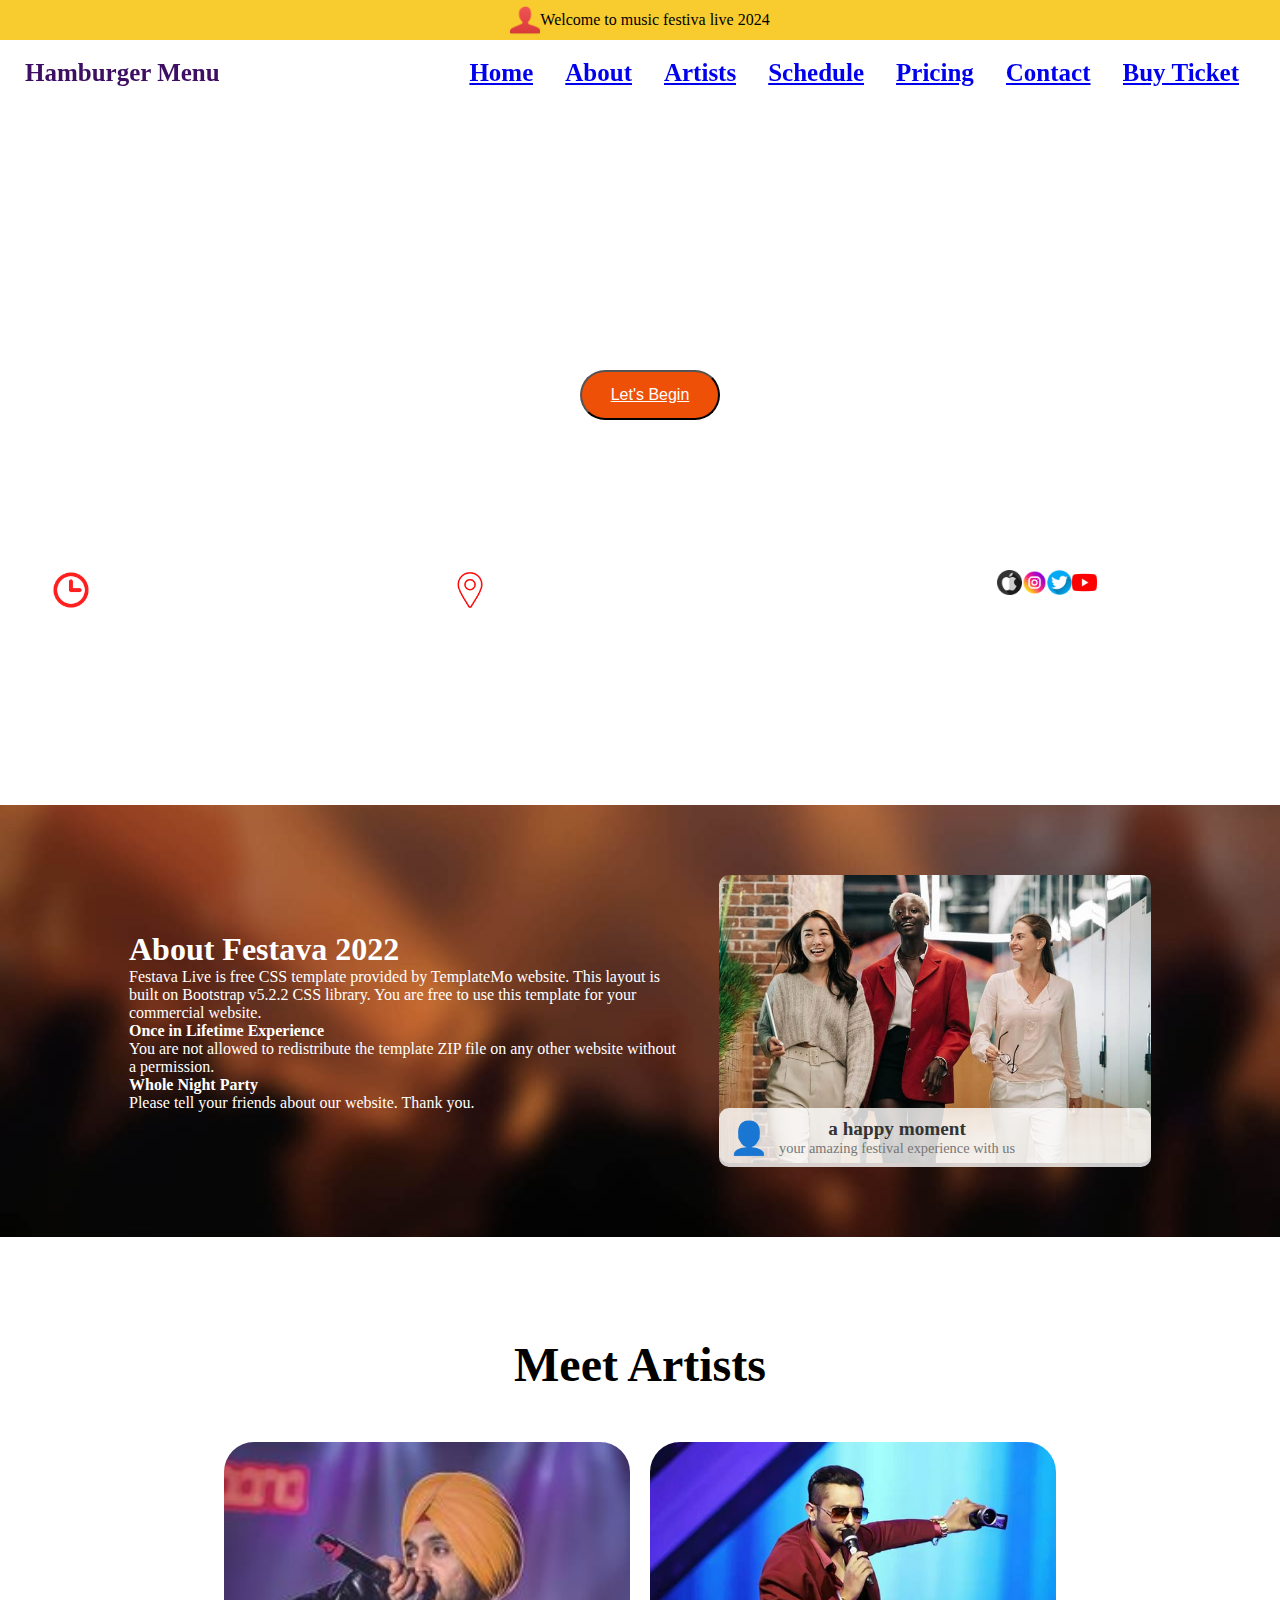
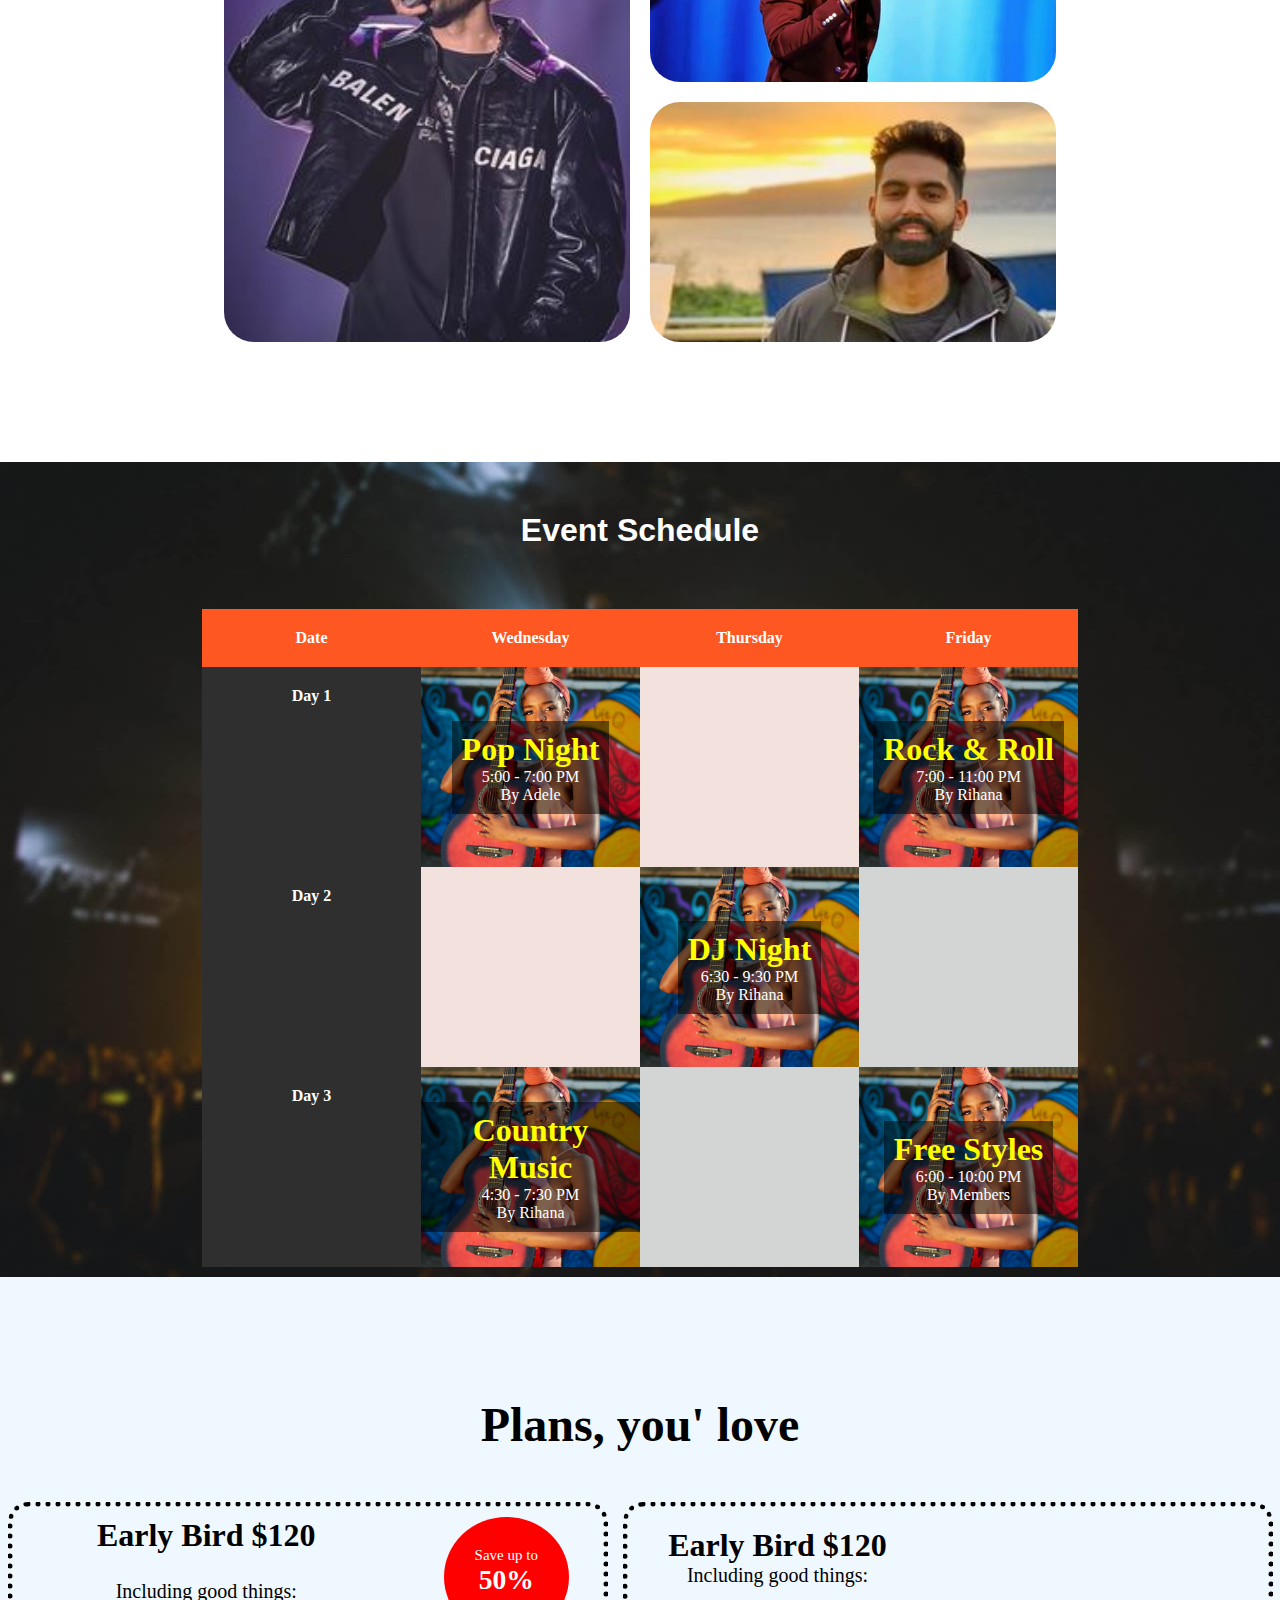
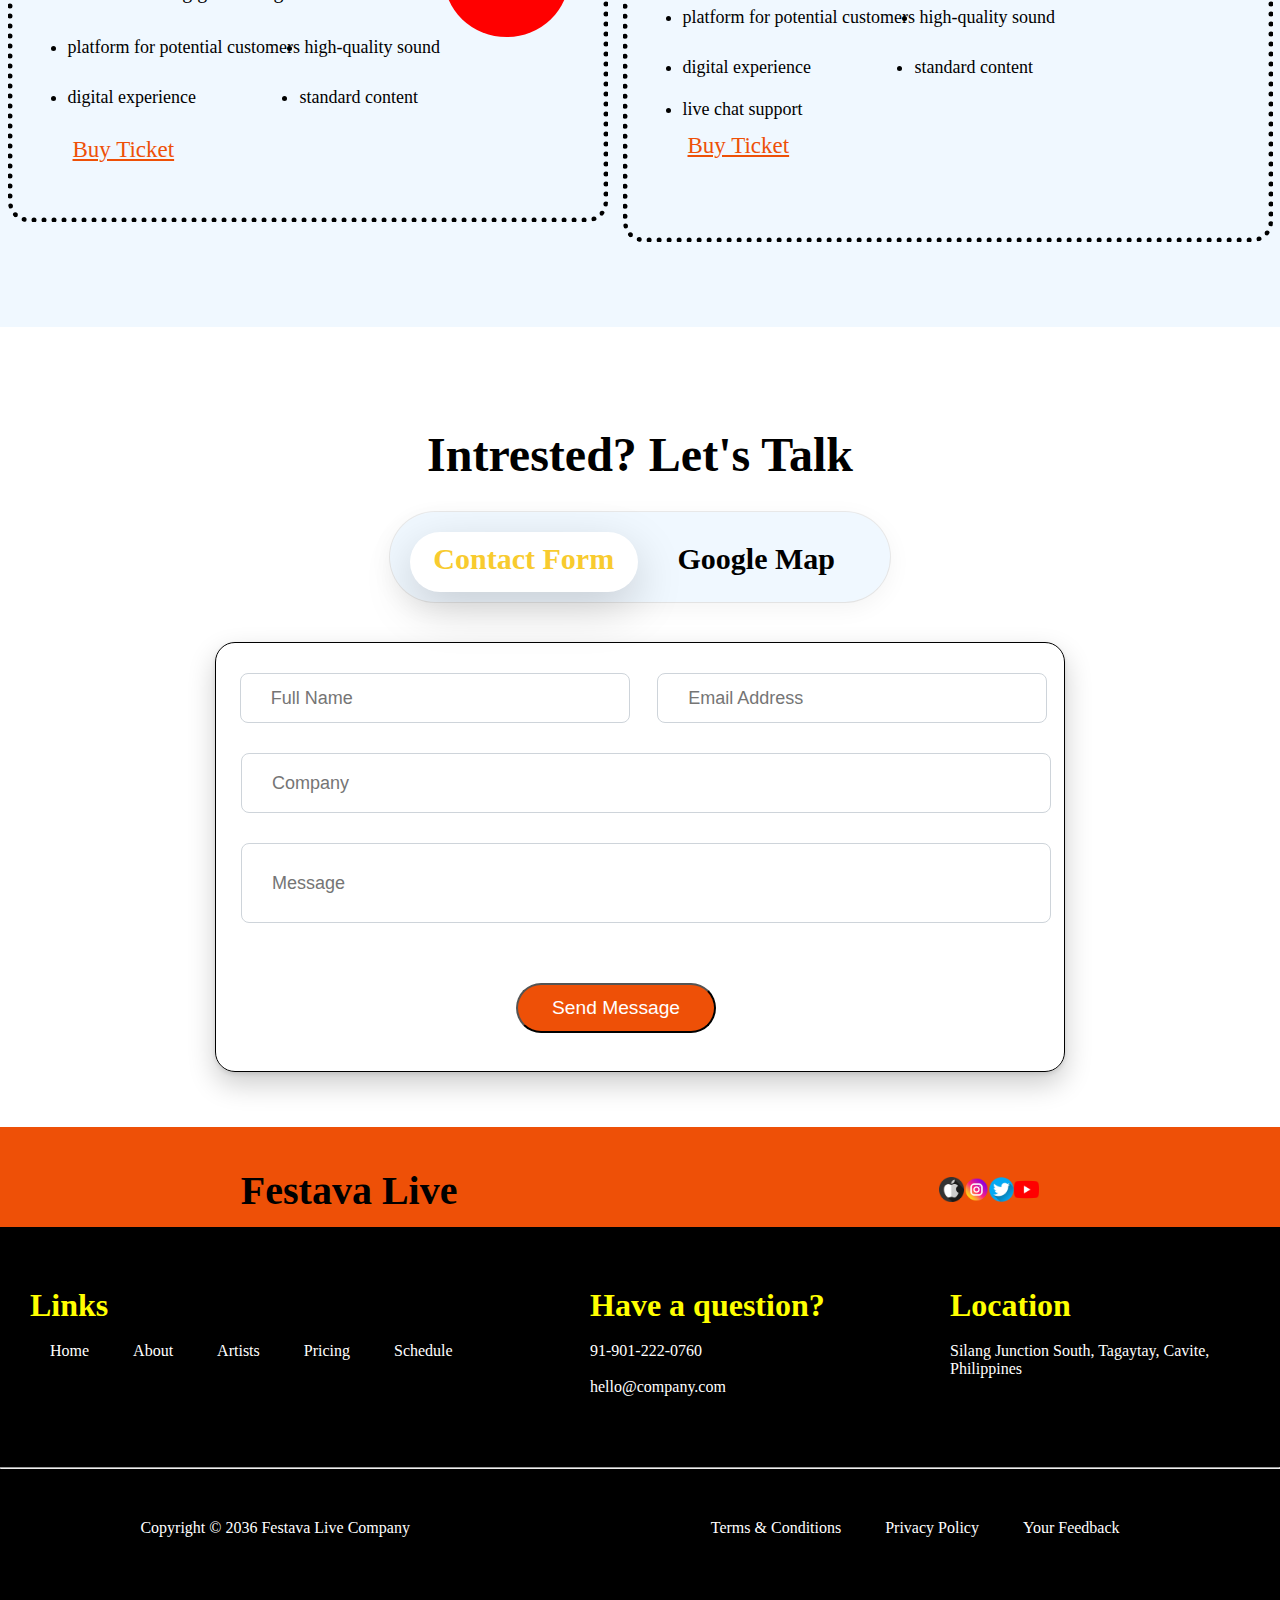
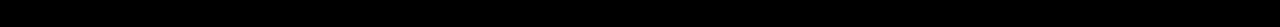
<file: index.html>
<!DOCTYPE html>
<html lang="en">

<head>
    <meta charset="UTF-8">
    <meta name="viewport" content="width=device-width, initial-scale=1.0">
    <title>Festiva Live Project</title>
    <link rel="stylesheet" href="./style.css">

</head>

<body>
    <div class="nav1">
        <img src="./person.png" alt="icn" height="30px">
        <div class="nav-text">Welcome to music festiva live 2024</div>
    </div>
    <!-- <section class="nav">
        <div class="logo">Hamburger Menu</div>
  
        <input id="menu-toggle" type="checkbox" />
  
        <label class="menu-button-container" for="menu-toggle">
          <div class="menu-button"></div>
        </label>
  
  
        <ul class="menu">
          <li>Home</li>
          <li>Topics</li>
          <li>About</li>
          <li>Contact</li>
        </ul>
      </section>  -->
    <!-- <section class="section1">
        <video autoplay loop muted id="home">
            <source src="./backgroundvdo.mp4">
        </video>
        <div class="info">
            <div class="center-info">
                <p>FESTAVA LIVE PRESENTS</p>
                <h1>Night Live 2024</h1>
                <br>
                <button>
                    <a href="#">Let's Begin</a>
                </button>
                <div class="info-details">
                    <div class="info-date">
                        <img src="./clock.png" alt="png">
                        <p><strong> 10 - 12th, Dec 2023</strong></p>
                    </div>
                    <div class="info-address">
                        <img src="./location.png" alt="png">
                        <p><strong> National Center, United States</strong></p>
                    </div>
                    <div class="info-media">
                        <p><strong>share:</strong></p>
                        &nbsp;
                        &nbsp;
                        <ul class="live-list">
                            <li type="none"><a href="#"><img src="./apple.png" alt="" class="ficn"></a></li>
                            <li type="none"><a href="#"></a><img src="./insta.png" alt="" class="ficn"></li>
                            <li type="none"><a href="#"></a><img src="./twitter.png" alt="" class="ficn"></li>
                            <li type="none"><a href="#"><img src="./youtube.png" alt="" class="ficn"></a></li>
                        </ul>
                    </div>
                </div>
            </div>
        </div>
    </section> -->

    <header class="nav">
        <div class="logo">Hamburger Menu</div>

        <input id="menu-toggle" type="checkbox" />

        <label class="menu-button-container" for="menu-toggle">
            <div class="menu-button"></div>
        </label>


        <ul class="menu">
            <li><a href="#">Home</a></li>
            <li><a href="#">About</a></li>
            <li><a href="#">Artists</a></li>
            <li><a href="#">Schedule</a></li>
            <li><a href="#">Pricing</a></li>
            <li><a href="#">Contact</a></li>
            <li><a href="#">Buy Ticket</a></li>
        </ul>
    </header>



    <!-- <video autoplay loop muted playsinline class="video-background">
        <source src="./backgroundvdo.mp4" type="video/mp4">
    </video> -->

    <main>
        <div class="info">
            <div class="center-info">
                <p>FESTAVA LIVE PRESENTS</p>
                <h1>Night Live 2024</h1>
                <br>
                <button>
                    <a href="#">Let's Begin</a>
                </button>
                <div class="info-details">
                    <div class="info-date">
                        <img src="./clock.png" alt="png">
                        <p><strong> 10 - 12th, Dec 2023</strong></p>
                    </div>
                    <div class="info-address">
                        <img src="./location.png" alt="png">
                        <p><strong> National Center, United States</strong></p>
                    </div>
                    <div class="info-media">
                        <p><strong>share:</strong></p>
                        &nbsp;
                        &nbsp;
                        <ul class="live-list">
                            <li type="none"><a href="#"><img src="./apple.png" alt="" class="ficn"></a></li>
                            <li type="none"><a href="#"></a><img src="./insta.png" alt="" class="ficn"></li>
                            <li type="none"><a href="#"></a><img src="./twitter.png" alt="" class="ficn"></li>
                            <li type="none"><a href="#"><img src="./youtube.png" alt="" class="ficn"></a></li>
                        </ul>
                    </div>
                </div>
            </div>
        </div>
    </main>





    <!-- new page -->
    <!-- <section class="section2">
        <div class="sec2inf">
            <div class="about" id="about">
                <h2 class="sech2">About Festava 2024</h2>
                <br>
                <p>Festava Live is free CSS template provided by TemplateMo website. This layout is built on Bootstrap
                    v5.2.2 CSS library. You are free to use this template for your commercial website.

                </p>
                <br>
                <h3>Once in Lifetime Experience</h3>
                <br>
                <p>You are not allowed to redistribute the template ZIP file on any other website without a permission.
                </p>
                <br>
                <h3>Whole Night Party</h3>
                <br>
                <p>Please tell your friends about our website. Thank you.</p>
            </div>
            <div class="moments">
                <div class="momentsimg">
                    <div class="momemts-text">
                        <div class="micn-txt">
                            <div class="yellow-icn"><img src="./yellow person.png" height="60px"></div>
                            &nbsp;
                            &nbsp;
                            &nbsp;
                            <div class="happy-momnts">
                                <h4>A happy moment</h4>
                                <br>
                                <p>your amazing Festival experience with us</p>
                            </div>
                        </div>
                    </div>
                </div>
            </div>
        </div>
    </section> -->

    <section class="about-section">
        <div class="about-content">
            <h1>About Festava 2022</h1>
            <p>Festava Live is free CSS template provided by TemplateMo website. This layout is built on Bootstrap
                v5.2.2 CSS library. You are free to use this template for your commercial website.</p>
            <p><strong>Once in Lifetime Experience</strong><br>You are not allowed to redistribute the template ZIP file
                on any other website without a permission.</p>
            <p><strong>Whole Night Party</strong><br>Please tell your friends about our website. Thank you.</p>
        </div>
        <div class="about-image">
            <img src="./happy.jpg" alt="Happy Moment">
            <div class="image-caption">
                <span class="icon">👤</span>
                <div>
                    <h2>a happy moment</h2>
                    <p>your amazing festival experience with us</p>
                </div>
            </div>
        </div>
    </section>











    <!-- new section> -->
    <div class="artist" id="artist">
        <div class="heading-artist">
            <h2>Meet Artists</h2>
        </div>

        <div class="main-artist">
            <div class="artist-card one">
                <div class="above-card">
                    <p> <b>Name:</b> Diljit Doshanj </p>
                    <p> <b>Birthday:</b> 6 Janaury 1984</p>
                    <p> <b>Music:</b>Rap HIP HOP</p>
                    <hr>
                </div>
            </div>

            <div class="artist-card two">
                <div class="above-card">
                    <p> <b>Name:</b> Honey Singh </p>
                    <p> <b>Birthday:</b> 15 March 1983</p>
                    <p> <b>Music:</b>Rap HIP HOP</p>
                    <hr>
                </div>
            </div>

            <div class="artist-card three">
                <div class="above-card">
                    <p> <b>Name:</b> Parmish Verma</p>
                    <p> <b>Birthday:</b> 3 Jul 1990</p>
                    <p> <b>Music:</b> Punjabi Music</p>
                    <hr>
                </div>
            </div>
        </div>

    </div>
    </div>


    <!-- event schedule -->
    <!-- <section>
        <div class="parent" id="Schedule">
            <div class="img-grid">
                <h1>Event Schedule</h1>
                <div class="grid">
                    <div class="item1">
                        <h3>Date</h3>
                    </div>
                    <div class="item2">
                        <h3>Wednesday</h3>
                    </div>
                    <div class="item3">
                        <h3>Thursday</h3>
                    </div>
                    <div class="item4">
                        <h3>Friday</h3>
                    </div>
                    <div class="item5">
                        <h3>Day1</h3>
                    </div>
                    <div class="item6">
                        <h2>Pop Night</h2>
                        <p class="time">5:00 - 7:00 PM</p>
                        <p class="by">By Parmish Verma</p>
                    </div>
                    <div class="item7"></div>
                    <div class="item8">
                        <h2>Rock & Roll</h2>
                        <p>7:00 - 11:00 PM</p>
                        <p>by Diljit Doshanj</p>
                    </div>
                    <div class="item9">
                        <h3>Day2</h3>
                    </div>
                    <div class="item10"></div>
                    <div class="item11">
                        <h2>DJ Night</h2>
                        <p>6:30 - 9:30 PM</p>
                        <p>By Honey Singh</p>
                    </div>
                    <div class="item12"></div>
                    <div class="item13">
                        <h3>Day3</h3>
                    </div>
                    <div class="item14">
                        <h2>Country Music</h2>
                        <p>4:30 - 7:30 PM</p>
                        <p>By Honey Singh</p>
                    </div>
                    <div class="item15"></div>
                    <div class="item16">
                        <h2>Free Styles</h2>
                        <p>6:00 - 10:00 PM</p>
                        <p>By Members</p>
                    </div>
                </div>
            </div>
        </div>

    </section> -->
    <div class="container-back">
        <h1>Event Schedule</h1>
        <div class="container">
            <div class="header">
                <div class="date">Date</div>
                <div class="day">Wednesday</div>
                <div class="day">Thursday</div>
                <div class="day">Friday</div>
            </div>
            <div class="row">
                <div class="label">Day 1</div>
                <div class="event" style="background-image: url('./rihana.jpg');">
                    <div class="event-info">
                        <h3>Pop Night</h3>
                        <p>5:00 - 7:00 PM</p>
                        <p>By Adele</p>
                    </div>
                </div>
                <div class="event" style="background-color: #f2e1dc;"></div>
                <div class="event" style="background-image: url('./rihana.jpg');">
                    <div class="event-info">
                        <h3>Rock & Roll</h3>
                        <p>7:00 - 11:00 PM</p>
                        <p>By Rihana</p>
                    </div>
                </div>
            </div>
            <div class="row">
                <div class="label">Day 2</div>
                <div class="event" style="background-color: #f2e1dc;"></div>
                <div class="event" style="background-image: url('./rihana.jpg');">
                    <div class="event-info">
                        <h3>DJ Night</h3>
                        <p>6:30 - 9:30 PM</p>
                        <p>By Rihana</p>
                    </div>
                </div>
                <div class="event" style="background-color: #d3d5d4;"></div>
            </div>
            <div class="row">
                <div class="label">Day 3</div>
                <div class="event" style="background-image: url('./rihana.jpg');">
                    <div class="event-info">
                        <h3>Country Music</h3>
                        <p>4:30 - 7:30 PM</p>
                        <p>By Rihana</p>
                    </div>
                </div>
                <div class="event" style="background-color: #d3d5d4;"></div>
                <div class="event" style="background-image: url('./rihana.jpg');">
                    <div class="event-info">
                        <h3>Free Styles</h3>
                        <p>6:00 - 10:00 PM</p>
                        <p>By Members</p>
                    </div>
                </div>
            </div>
        </div>
    </div>

















    <!-- new section -->
    <div class="fairsec" id="pricing">
        <h2>Plans, you' love</h2>
        <div class="fair-details">
            <div class="early-fair">
                <div class="parent-price">
                    <div class="price">
                        <h3 class="price-h3">Early Bird $120</h3>
                        <br>
                        <p class="price-p">Including good things:</p>
                    </div>
                    <div class="circle">
                        <p class="circle-p">Save up to</p>
                        <h2 class="circle-h2">50%</h2>
                    </div>
                </div>
                <div class="list-items">
                    <div class="list-item-1">
                        <ul>
                            <li>platform for potential customers</li>
                            &nbsp;
                            <li>high-quality sound</li>
                        </ul>
                    </div>
                    <div class="list-item-2">
                        <ul>
                            <li>digital experience</li>
                            &nbsp; &nbsp; &nbsp;&nbsp;&nbsp;&nbsp;&nbsp;&nbsp;&nbsp;
                            &nbsp;&nbsp;&nbsp;&nbsp;&nbsp;&nbsp;&nbsp; &nbsp; &nbsp;
                            <li>standard content</li>
                        </ul>
                    </div>
                    <div class="buyticket">
                        <a href="./ticket.html" class="ticket-a">Buy Ticket</a>
                    </div>
                </div>

            </div>
            <div class="standard-fair">
                <div class="price-standard">
                    <h3 class="price-h3">Early Bird $120</h3>
                    <p class="price-p">Including good things:</p>
                </div>
                <div class="list-items-standard">
                    <div class="list-item-1">
                        <ul>
                            <li>platform for potential customers</li>
                            &nbsp;
                            <li>high-quality sound</li>
                        </ul>
                    </div>
                    <div class="list-item-2">
                        <ul>
                            <li>digital experience</li>
                            &nbsp; &nbsp; &nbsp;&nbsp;&nbsp;&nbsp;&nbsp;&nbsp;&nbsp;
                            &nbsp;&nbsp;&nbsp;&nbsp;&nbsp;&nbsp;&nbsp; &nbsp; &nbsp;
                            <li>standard content</li>
                        </ul>
                        &nbsp;
                        <ul>
                            <li>live chat support</li>
                        </ul>
                    </div>
                    <br>
                    <div class="buyticket">
                        <a href="./ticket.html" class="ticket-a">Buy Ticket</a>
                    </div>
                </div>
            </div>
        </div>
    </div>
    <!-- talk section -->
    <div class="talksec" id="contact">
        <h2>Intrested? Let's Talk</h2>
        <div class="talk-options">
            <div class="talkmenu">
                <div class="contact">
                    <h4>Contact Form</h4>
                </div>
                <div class="map">
                    <h4>Google Map</h4>
                </div>
            </div>
        </div>
        <div class="map-card">
            <div class="form-parent">
                <form action="#">
                    <div class="form">
                        <div class="detail">
                            <input type="text" placeholder="Full Name">
                            <input type="email" placeholder="Email Address ">
                        </div>
                        <div class="company">
                            <input type="text" placeholder="Company">
                        </div>
                        <div class="message">
                            <input type="text" placeholder="Message">
                        </div>
                        <div class="submitbtn">
                            <button class="formbtn">
                                Send Message
                            </button>
                        </div>
                    </div>
                </form>
            </div>
            <!-- <div class="map-box">
            <iframe src="https://www.google.com/maps/embed?pb=!1m18!1m12!1m3!1d224097.62473973655!2d76.92807883074961!3d28.643983464179435!2m3!1f0!2f0!3f0!3m2!1i1024!2i768!4f13.1!3m3!1m2!1s0x390cfd5b347eb62d%3A0x37205b715389640!2sDelhi!5e0!3m2!1sen!2sin!4v1716652172141!5m2!1sen!2sin" width="800" height="450" style="border:0;" allowfullscreen="" loading="lazy" referrerpolicy="no-referrer-when-downgrade"></iframe>
        </div> -->
        </div>
    </div>
    </div>
    <!-- footer -->
    <footer>
        <div class="topfooter">
            <div class="topmain">
                <h2 class="footerh2">Festava Live</h2>
                <div class="footericn">
                    <ul class="live-list">
                        <li type="none"><a href="#" class="live-lists"><img src="./apple.png" alt="" class="ficn"></a>
                        </li>
                        <li type="none"><a href="#"></a><img src="./insta.png" alt="" class="ficn"></li>
                        <li type="none"><a href="#"></a><img src="./twitter.png" alt="" class="ficn"></li>
                        <li type="none"><a href="#"><img src="./youtube.png" alt="" class="ficn"></a></li>
                    </ul>
                </div>
            </div>
        </div>
        <div class="bottomfooter">
            <div class="boottommain">
                <div class="btmlnk">
                    <h3>Links</h3>
                    <br>
                    <div class="btmlnks">
                        <a href="#" class="btma">Home</a>
                        <a href="#" class="btma">About</a>
                        <a href="#" class="btma">Artists</a>
                        <a href="#" class="btma">Pricing</a>
                        <a href="#" class="btma">Schedule</a>
                    </div>
                </div>
                <div class="query">
                    <h3>Have a question?</h3>
                    <br>
                    <p class="queryp">91-901-222-0760</p>
                    <br>
                    <p class="queryp">hello@company.com</p>
                </div>
                <div class="location">
                    <h3>Location</h3>
                    <br>
                    <p class="lp">Silang Junction South, Tagaytay, Cavite, Philippines</p>
                </div>
            </div>
        </div>
        <div class="endfooter">
            <hr>
            <div class="finf">
                <div class="fmail">Copyright © 2036 Festava Live Company</div>
                <div class="elnk">
                    <a href="#" class="endfa">Terms & Conditions</a>
                    <a href="#" class="endfa">Privacy Policy</a>
                    <a href="#" class="endfa">Your Feedback</a>
                </div>
            </div>
        </div>
    </footer>


    <script>
        window.addEventListener('scroll', function () {
            var header = document.querySelector('header');
            if (window.scrollY > 0) {
                header.classList.add('sticky');
            } else {
                header.classList.remove('sticky');
            }
        });
    </script>
</body>

</html>
</file>
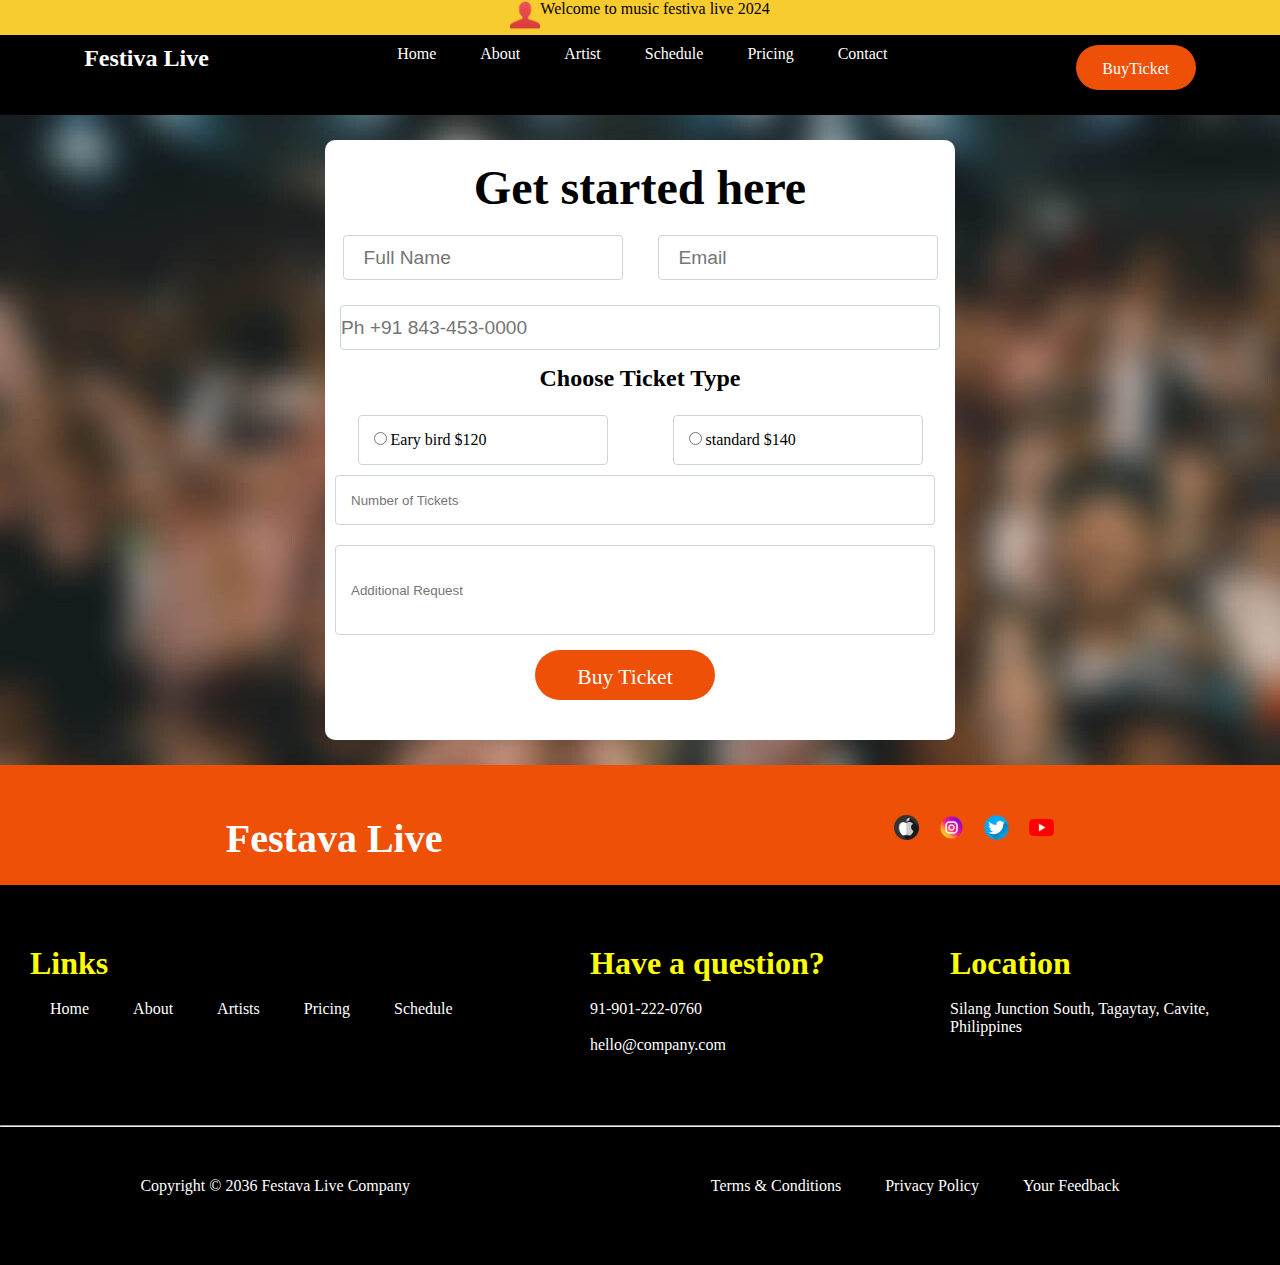
<file: ticket.html>
<!DOCTYPE html>
<html lang="en">

<head>
    <meta charset="UTF-8">
    <meta name="viewport" content="width=device-width, initial-scale=1.0">
    <title>Document</title>
    <link rel="stylesheet" href="./style2.css">
</head>

<body>
    <div class="nav">
        <img src="./person.png" alt="icn" >
        Welcome to music festiva live 2024
    </div>
    <header>

        <div class="tmain">
            <h2>Festiva Live</h2>
            <div class="hlink">
                <a href="#" class="ha">Home</a>
                <a href="#" class="ha">About</a>
                <a href="#" class="ha">Artist</a>
                <a href="#" class="ha">Schedule</a>
                <a href="#" class="ha">Pricing</a>
                <a href="#" class="ha">Contact</a>
            </div>
            <div class="hticket">
                <a href="#" class="at">BuyTicket</a>
            </div>
        </div>
    </header>
    <div class="bimg">
        <div class="ticket">
            <div class="form">
                <!-- <div class="form-inf"> -->
                <div class="form-h1">
                    <h1>Get started here</h1>
                </div>
                <div class="intro">
                    <input type="text" placeholder="Full Name" class="name">
                    <input type="text" placeholder="Email" class="name">
                </div>
                 <div class="phone">
                    <input type="tel" placeholder="Ph +91 843-453-0000" class="tel">
                 </div>
                 <div class="ttype">
                  <p><strong>Choose Ticket Type</strong></p>
                 </div>
                 <div class="ticket-optns">
                    <div class="early">
                        <input type="radio">
                        Eary bird $120
                    </div>
                    <div class="standard">
                        <input type="radio">
                        standard $140
                    </div>
                 </div>
                 <div class="tprice">
                 <input type="number" class="numbertckt" placeholder="Number of Tickets">
                 <br>
                 <input type="text"  placeholder="Additional Request" class="request">
                 <br>
                 <div class="ftckt">
                 <div class="tbutton">
                 <a href="#"> Buy Ticket</a>
                </div>
            </div>
            </div>
        </div>
        </div>
    </div>
    <footer>
        <div class="topfooter">
            <div class="topmain">
                <h2 class="footerh2">Festava Live</h2>
                <div class="footericn">
                    <ul class="live-list">
                        <li type="none"><a href="#"><img src="./apple.png" alt="" class="ficn"></a></li>
                        <li type="none"><a href="#"></a><img src="./insta.png" alt="" class="ficn"></li>
                        <li type="none"><a href="#"></a><img src="./twitter.png" alt="" class="ficn"></li>
                        <li type="none"><a href="#"><img src="./youtube.png" alt="" class="ficn"></a></li>
                    </ul>
                </div>
            </div>
        </div>
        <div class="bottomfooter">
            <div class="boottommain">
                <div class="btmlnk">
                    <h3>Links</h3>
                    <br>
                    <div class="btmlnks">
                        <a href="#" class="btma">Home</a>
                        <a href="#" class="btma">About</a>
                        <a href="#" class="btma">Artists</a>
                        <a href="#" class="btma">Pricing</a>
                        <a href="#" class="btma">Schedule</a>
                    </div>
                </div>
                <div class="query">
                    <h3>Have a question?</h3>
                    <br>
                    <p class="queryp">91-901-222-0760</p>
                    <br>
                    <p class="queryp">hello@company.com</p>
                </div>
                <div class="location">
                    <h3>Location</h3>
                    <br>
                    <p class="lp">Silang Junction South, Tagaytay, Cavite, Philippines</p>
                </div>
            </div>
        </div>
        <div class="endfooter">
            <hr>
            <div class="finf">
                <div class="fmail">Copyright © 2036 Festava Live Company</div>
                <div class="elnk">
                    <a href="#" class="endfa">Terms & Conditions</a>
                    <a href="#" class="endfa">Privacy Policy</a>
                    <a href="#" class="endfa">Your Feedback</a>
                </div>
            </div>
        </div>
    </footer>
</body>

</html>
</file>
<file: style.css>
html {
  scroll-behavior: smooth;
}

* {
  padding: 0;
  margin: 0;
  box-sizing: border-box;
}
.nav1 {
  border: none;
  height: 40px;
  width: 100%;
  background-color: #f8cb2e;
  display: flex;
  flex-wrap: wrap;
  justify-content: center;
  align-items: center;
}

header {
  display: flex;
  flex-direction: row;
  align-items: center;
  justify-content: space-between;
  /* background-image: linear-gradient(to right, #9e768f, #9fa4c4); */
  color: #3d0e61;
  height: 65px;
  padding: 1em;
  font-weight: bolder;
  font-size: 25px;
  position: sticky;
  top: 0;
  background-color: #ffffff00;
  z-index: 1000;
  
  }

  header::before {
    content: '';
    position: absolute;
    top: 0;
    left: 0;
    right: 0;
    bottom: 0;
    background-color: #151416; /* Color when scrolled */
    z-index: -1;
    transition: opacity 0.3s ease;
    opacity: 0;
}
header.sticky::before {
    opacity: 1;
}


.menu li:hover {
  color: white;
  cursor: pointer;
}

.menu {
  display: flex;
  flex-direction: row;
  list-style-type: none;
  margin: 0;
  padding: 0;
}

.menu > li {
  margin: 0 16px;
  overflow: hidden;
}
/*Container for menu button  */
.menu-button-container {
  display: none;
  width: 30px;
  height: 20px;
  cursor: pointer;
  /* position: relative; */
  z-index: 2001;
}

#menu-toggle {
  display: none;
}

/*  Creating the menu button */
.menu-button,
.menu-button::before,
.menu-button::after {
  display: block;
  background-color: #090909;
  position: absolute;
  height: 6px;
  width: 32px;
  border-radius: 3px;
  transition: all 0.3s ease;
}

.menu-button::before {
  content: "";
  margin-top: -8px;
}

.menu-button::after {
  content: "";
  margin-top: 8px;
}

/*  Adding Functionality to the Hamburger Menu with CSS  */
#menu-toggle:checked + .menu-button-container .menu-button::before {
  margin-top: 0px;
  transform: rotate(45deg);
}

#menu-toggle:checked + .menu-button-container .menu-button {
  background: rgba(255, 255, 255, 0);
}

#menu-toggle:checked + .menu-button-container .menu-button::after {
  margin-top: 0px;
  /*  transforms the hamburger icon into a cross  */
  transform: rotate(-45deg);
}

/* Making the navbar responsive by CSS Media Queries */
@media (max-width: 700px) {
  .menu-button-container {
    display: flex;
  }
  .menu {
    position: absolute;
    top: 0;
    margin-top: 50px;
    left: 0;
    flex-direction: column;
    width: 100%;
    justify-content: center;
    align-items: center;
    display: none;
    z-index: 2000;
  }
  #menu-toggle:checked ~ .menu {
    display: flex;
  }
  /* #menu-toggle ~ .menu li {
    height: 0px;
    margin: 0;
    padding: 0;
    border: 0;

  } */
  #menu-toggle:checked ~ .menu li {
    border: 1px solid #9f9a9a;
    /* height: 70px; */
    padding: 0.5em;

  }
  .menu > li {
    display: flex;
    justify-content: center;
    margin: 0;
    /* padding: 0.5em 0; */
    width: 100%;
    color: black;
    background-color: #e8e8e8;
    transition: all 1s ease;
    z-index: 2000;

  }
}


/* Baseline styles */


/* Video background styles */
.video-background {
    position: fixed;
    top: 0;
    left: 0;
    width: 100%;
    height: 100vh;
    object-fit: cover;
    z-index: -1;
}






























/* mgdfl */
.section1{
    /* height: 100vh; */
    width: 100%;
}

.section1 video source{
    /* height:100% ; */
    width: 70%;
}
.info {
  height: 700px;
  width: 100%;
  text-align: center;
  /* margin-top: -780px; */
}

.info a {
  font-size: larger;
}

.center-info {
  height: 400px;
  width: 1300px;
  padding-top: 150px;
  align-items: center;
  display: inline-block;
  justify-content: center;
}

.center-info p {
  color: #ffff;
}

.center-info h1 {
  font-size: 68px;
  color: #ffff;
}

.center-info button {
  height: 50px;
  width: 140px;
  border-radius: 30px;
  background-color: #ee5007;
}

.center-info button a {
  color: #ffff;
}

.info-details {
  height: 50px;
  width: 1300px;
  padding-top: 150px;
  display: flex;
  justify-content: space-between;
}

.info-date {
  height: 40px;
  width: 400px;
  display: flex;
  justify-content: center;
}

.info-date img {
  width: 40px;
}

.info-date p {
  font-size: xx-large;
  color: #ffff;
}

.info-address {
  height: 40px;
  width: 400px;
  display: flex;
}

.info-address img {
  width: 40px;
}

.info-address p {
  font-size: x-large;
  padding-top: 5px;
  color: #ffff;
}

.info-media {
  height: 40px;
  width: 400px;
  display: flex;
}

.info-media p {
  font-size: large;
  color: #ffff;
  font-size: xx-large;
}
/* 
.section2 {
  height: 600px;
  width: 100%;
  background-image: url(./nicholas-green-unsplash-blur.jpg);
}

.sec2inf {
  height: 500px;
  width: 100%;
  padding-top: 80px;
  display: flex;
  justify-content: space-between;
}

.about {
  height: 450px;
  width: 50%;
  color: white;
  padding: 20px;
}

.moments {
  height: 400px;
  width: 50%;
}

.momentsimg {
  height: 400px;
  width: 90%;
  border: 3px solid white;
  border-radius: 10px;
  background-image: url(./happy.jpg);
  background-size: cover;
  display: flex;
  justify-content: center;
  padding-top: 250px;
}

.momemts-text {
  height: 120px;
  width: 60%;
  border-radius: 20px;
  background-color: white;
  opacity: 0.9;
  padding-top: 20px;
}

.micn-txt {
  height: 80px;
  width: 95%;
  display: flex;
  padding-left: 30px;
} */

/* about section */


.about-section {
    display: flex;
    flex-direction: row;
    align-items: center;
    justify-content: center;
    padding: 50px;
    background-image: url('./about-back.jpg');
    background-size: cover;
    background-position: center;
    color: #fff;
}

.about-content {
    flex: 1;
    max-width: 50%;
    padding: 20px;
}

.about-image {
    flex: 1;
    max-width: 40%;
    padding: 20px;
    position: relative;
}

.about-image img {
    width: 100%;
    height: auto;
    border-radius: 10px;
}

.image-caption {
    display: flex;
    align-items: center;
    background: rgba(255, 255, 255, 0.8);
    padding: 10px;
    border-radius: 10px;
    position: absolute;
    bottom: 20px;
    left: 20px;
    right: 20px;
}

.image-caption .icon {
    font-size: 2em;
    margin-right: 10px;
}

.image-caption h2 {
    margin: 0;
    font-size: 1.2em;
    color: #333;
}

.image-caption p {
    margin: 0;
    font-size: 0.9em;
    color: #777;
}

@media screen and (max-width: 768px) {
    .about-section {
        flex-direction: column;
        text-align: center;
    }

    .about-content, .about-image {
        max-width: 100%;
        padding: 10px;
    }

    .about-image {
        order: -1;
    }

    .image-caption {
        position: static;
        margin-top: 10px;
    }
}

















.artist {
  height: 825px;
  width: 100;
  background-color: white;
}

.heading-artist {
  padding-top: 100px;
  align-items: center;
  width: 100%;
  padding-bottom: 50px;
}

.main-artist {
  width: 65%;
  height: 500px;
  display: grid;
  grid-template-columns: 1fr 1fr;
  grid-template-rows: 1fr 1fr;
  gap: 20px;
  margin: 0px auto;
}

.one {
  grid-column: 1/2;
  grid-row: 1/3;
  border-radius: 30px;
  background-image: url(./diljit.jpg);
  /* height: 100%; */
}

.two {
  grid-column: 2/3;
  grid-row: 1/2;
  background-image: url(./honey1.jpg);
}

.three {
  grid-column: 2/3;
  grid-row: 2/3;
  background-image: url(./parmish1.jpg);
}

.artist-card {
  width: 100%;
  /* height: 300px; */
  border-radius: 30px;
  background-position: center;
  background-size: cover;
  overflow: hidden;
  position: relative;
}
/* 
.one {
  background-image: url(./diljit.jpg);
  background-size: cover;
  background-repeat: no-repeat;
  border-radius: 30px;
  height: 100%;
}

.two {
  background-image: url(./honey1.jpg);
  background-size: cover;
  background-repeat: no-repeat;
  border-radius: 30px;
}

.three {
  background-image: url(./parmish1.jpg);
  background-size: cover;
  background-repeat: no-repeat;
  border-radius: 30px;
} */

.above-card {
  width: 350px;
  height: 180px;
  background-color: rgba(184, 135, 11, 0.79);
  color: white;
  font-size: 20px;
  border-radius: 30px;
  text-align: center;
  padding-top: 40px;
  position: absolute;
  left: 45px;
  bottom: -200px;
  transition: all 0.3s ease;
  line-height: 2;
}

.artist-card:hover .above-card {
  bottom: 20px;
  left: 45px;
}
/* 
.parent {
  background-image: url(./download.jpeg);
  background-size: cover;
  height: 900px;
}

.img-grid {
  display: flex;
  flex-direction: column;
  align-items: center;
  background-image: url(images/nainoa-shizuru-unsplash-blur.jpg);
  background-size: cover;
  height: 900px;
  width: 100%;
}

.img-grid h1 {
  text-align: center;
  color: white;
  font-size: 46px;
  margin-bottom: 24px;
  margin-top: 80px;
}

.grid {
  height: 640px;
  width: 1310px;
  display: grid;
  justify-content: center;
  grid-template-rows: 85px 185px 185px 185px;
  grid-template-columns: 165px 448px 310px 386px;
  background-color: black;
  border-radius: 30px;
  text-align: center;
  box-shadow: 4px 2px 10px rgb(161, 161, 161);
}

.item1 {
  background-color: #ee5007;
  border-top-left-radius: 30px;
  border: 0.1px solid #212529;
  padding-top: 30px;
  color: white;
  font-size: 16px;
  font-weight: 500;
}

.item2 {
  background-color: #ee5007;
  border: 0.1px solid #212529;
  padding-top: 30px;
  color: white;
  font-size: 16px;
  font-weight: 500;
}

.item3 {
  background-color: #ee5007;
  border: 0.1px solid #212529;
  padding-top: 30px;
  color: white;
  font-size: 16px;
  font-weight: 500;
}

.item4 {
  background-color: #ee5007;
  border: 0.1px solid #212529;
  border-top-right-radius: 30px;
  padding-top: 30px;
  color: white;
  font-size: 16px;
  font-weight: 500;
}

.item5 {
  background-color: #212529;
  border: 0.2px solid black;
  padding-top: 20px;
  color: white;
  font-size: 16px;
  font-weight: 500;
}

.item6 {
  background-image: url(./parmish1.jpg);
  background-position: center;
  background-size: cover;
  background-repeat: no-repeat;
  line-height: 10px;
  color: white;
}

.item6 h2 {
  font-size: 32px;
  margin-top: 40px;
}

.item6 p {
  font-size: 18px;
  margin-top: 30px;
  font-weight: 150;
}

.item7 {
  background-color: #f3dcd4;
}

.item8 {
  background-image: url(./diljit.jpg);
  background-size: contain;
  background-position: bottom;
  color: white;
  line-height: 10px;
}

.item8 h2 {
  font-size: 32px;
  margin-top: 40px;
}

.item8 p {
  font-size: 18px;
  margin-top: 30px;
  font-weight: 150;
}

.item9 {
  background-color: #212529;
  border: 0.2px solid black;
  padding-top: 20px;
  color: white;
  font-size: 16px;
  font-weight: 500;
}

.item10 {
  background-color: #ecc9c7;
}

.item11 {
  background-color: #212529;
  color: white;
  line-height: 10px;
}

.item11 h2 {
  font-size: 32px;
  margin-top: 40px;
}

.item11 p {
  font-size: 18px;
  margin-top: 30px;
  font-weight: 150;
}

.item12 {
  background-color: #d9e3da;
}

.item13 {
  background-color: #212529;
  border-bottom-left-radius: 30px;
  border: 0.2px solid black;
  padding-top: 20px;
  color: white;
  font-size: 16px;
  font-weight: 500;
}

.item14 {
  background-image: url(./honey1.jpg);
  background-size: cover;
  background-repeat: no-repeat;
  color: white;
  line-height: 10px;
}

.item14 h2 {
  font-size: 32px;
  margin-top: 40px;
}

.item14 p {
  font-size: 18px;
  margin-top: 30px;
  font-weight: 150;
}

.item15 {
  background-color: #d1cfc0;
}

.item16 {
  background-color: #212529;
  border-bottom-right-radius: 30px;
  color: white;
  line-height: 10px;
}

.item16 h2 {
  font-size: 32px;
  margin-top: 40px;
}

.item16 p {
  font-size: 18px;
  margin-top: 30px;
  font-weight: 150;
} */

/* Basic Reset */

.container-back{
    display: flex;
    justify-content: center;
    flex-direction: column;
    align-items: center;
    background-image: url("./grid-back.jpg");
}
.container-back h1{

    padding: 50px;
    color: white;
    font-size: 32px;
    font-family: Arial, Helvetica, sans-serif;
}

.container {
    display: grid;
    width: 70%;
    grid-template-columns: repeat(4, 1fr);
    /* gap: 10px; */
    padding: 10px;
}

.header {
    display: contents;
}

.date, .day {
    background-color: #ff5722;
    color: white;
    padding: 20px;
    text-align: center;
    font-weight: bold;
}

.row {
    display: contents;
}

.label {
    background-color: #2f2f2f;
    color: white;
    padding: 20px;
    text-align: center;
    font-weight: bold;
}

.event {
    position: relative;
    background-size: cover;
    background-position: center;
    height: 200px;
    display: flex;
    align-items: center;
    justify-content: center;
    color: white;
}

.event-info {
    background-color: rgba(0, 0, 0, 0.5);
    padding: 10px;
    text-align: center;
}

@media (max-width: 768px) {
    /* .container {
        grid-template-columns: 1fr;
    } */

    .event {
        height: 150px;
    }

    .date, .day, .label {
        padding: 10px;
    }
}
































.fairsec {
  padding-top: 120px;
  text-align: center;
  height: 650px;
  width: 100;
  font-size: 23px;
  background-color: #f0f8ff;
}

.fair-details {
  height: 420px;
  width: 100%;
  display: flex;
  justify-content: space-around;
  padding-top: 50px;
}

.early-fair {
  height: 320px;
  width: 600px;
  border: 5px dotted black;
  border-radius: 20px;
  padding-top: 10px;
}

.parent-price {
  height: 120px;
  width: 600px;
  display: flex;
  justify-content: space-around;
}

.price {
  height: 100px;
  width: 300px;
}

.price-h3 {
  color: black;
}

.price-p {
  font-size: 20px;
}

.circle {
  height: 120px;
  width: 125px;
  border: none;
  border-radius: 50%;
  background-color: red;
  color: white;
}

.circle-p {
  font-size: 15px;
  text-align: inherit;
  padding-top: 30px;
}

.circle-h2 {
  font-size: larger;
}

.list-items {
  height: 100px;
  width: 597px;
}

.list-item-1 {
  height: 50px;
  width: 545px;
  padding-left: 55px;
  font-size: large;
}

.list-item-2 {
  height: 50px;
  width: 545px;
  padding-left: 55px;
  font-size: large;
}

.buyticket {
  text-align: start;
  padding-left: 60px;
}

.ticket-a {
  color: #ee5007;
}

.standard-fair {
  height: 340px;
  width: 650px;
  border: 5px dotted black;
  border-radius: 20px;
}

.price-standard {
  padding-top: 20px;
  height: 100px;
  width: 300px;
}

.list-item-standard {
  height: 120px;
  width: 597px;
}

.pf {
  font-size: 18px;
}

.talksec {
  height: 800px;
  width: 100%;
  padding-top: 100px;
}

h2 {
  font-size: 48px;
  text-align: center;
}

.talk-options {
  display: flex;
  justify-content: center;
  padding-top: 30px;
}

.map-card {
  height: 500px;
  width: 100%;
  display: flex;
  justify-content: space-around;
}

.talkmenu {
  background-color: #f0f8ff;
  height: 90px;
  width: 500px;
  border: none;
  border-radius: 60px;
  display: flex;
  justify-content: space-around;
  padding: 20px;
  gap: 5px;
  box-shadow: rgba(0, 0, 0, 0.05) 0px 6px 24px 0px,
    rgba(0, 0, 0, 0.08) 0px 0px 0px 1px;
}

.contact {
  height: 60px;
  width: 240px;
  border-radius: 40px;
  background-color: white;
  color: #f8cb2e;
  text-align: center;
  font-size: 30px;
  font-weight: bold;
  box-shadow: 0 1rem 3rem rgba(0, 0, 0, 0.175);
}

.contact h4 {
  margin-top: 10px;
}

.map {
  height: 60px;
  width: 240px;
  border-radius: 40px;
  text-align: center;
  font-size: 30px;
  font-weight: bold;
}

.map h4 {
  margin-top: 10px;
}

iframe {
  width: 600px;
  height: 470px;
  padding-top: 40px;
  padding-right: 20px;
}

.map:hover {
  color: #f8cb2e;
  background-color: white;
  box-shadow: 0 1rem 3rem rgba(0, 0, 0, 0.175);
}

.form-parent {
  height: 480px;
  width: 100%;
  display: flex;
  justify-content: center;
  padding-top: 40px;
}

.form {
  height: 430px;
  width: 850px;
  border: 1px solid black;
  border-radius: 20px;
  padding-top: 30px;
  box-shadow: rgba(0, 0, 0, 0.2) 0px 12px 28px 0px,
    rgba(0, 0, 0, 0.1) 0px 2px 4px 0px,
    rgba(255, 255, 255, 0.05) 0px 0px 0px 1px inset;
}

.detail {
  height: 50px;
  width: 845px;
  display: flex;
  justify-content: space-around;
  padding-left: 10px;
}

.detail input {
  height: 50px;
  width: 390px;
  border-radius: 8px;
  font-size: large;
  padding-left: 30px;
  border: 1px solid #ced4da;
}

.company {
  height: 60px;
  width: 845px;
  margin-top: 30px;
  padding-left: 25px;
}

.company input {
  height: 60px;
  width: 810px;
  border-radius: 8px;
  border: 1px solid #ced4da;
  padding-left: 30px;
  font-size: large;
}

.message {
  height: 80px;
  width: 845px;
  margin-top: 30px;
  padding-left: 25px;
}

.message input {
  height: 80px;
  width: 810px;
  border-radius: 8px;
  padding-left: 30px;
  font-size: large;
  border: 1px solid #ced4da;
}

.submitbtn {
  height: 100px;
  width: 845px;
  padding-top: 60px;
  padding-left: 300px;
}

.formbtn {
  height: 50px;
  width: 200px;
  border-radius: 40px;
  background-color: #ee5007;
  color: white;
  font-size: larger;
}

footer {
  height: 500px;
  width: 100%;
  background-color: black;
}

.topfooter {
  height: 100px;
  width: 100%;
  border: none;
  background-color: #ee5007;
}

.topmain {
  display: flex;
  justify-content: space-around;
}

.footerh2 {
  margin-top: 40px;
  font-size: 40px;
}

.footericn {
  padding-top: 50px;
}

.live-lists img:hover {
  filter: drop-shadow(0px 0px 5px 2px yellow);
}

ul {
  display: flex;
  flex-direction: row;
  /* gap: 20px; */
}

.ficn {
  width: 25px;
  color: white;
  animation: icn 2s ease-in-out infinite;
}

.bottomfooter {
  height: 180px;
  width: 100%;
}

.boottommain {
  height: 280px;
  width: 100%;
  margin-top: 60px;
  display: flex;
  justify-content: space-around;
}

.btmlnk {
  height: 250px;
  width: 500px;
  /* display: flex;
    flex-direction: row; */
}

.btmlnk :hover {
  color: #ee5007;
}

h3 {
  color: yellow;
  font-size: xx-large;
}

.btma {
  text-decoration: none;
  color: white;
  margin: 20px;
}

.query {
  height: 250px;
  width: 300px;
  color: white;
}

.query :hover {
  color: #ee5007;
}

.location {
  height: 250px;
  width: 300px;
}

.lp {
  color: white;
}

.endfooter {
  height: 80px;
  width: 100%;
}

hr {
  margin-bottom: 30px;
}

.finf {
  height: 80px;
  width: 100%;
  color: white;
  display: flex;
  justify-content: space-around;
  padding-top: 20px;
}

.endfa {
  text-decoration: none;
  color: white;
  margin: 20px;
}

.elnk :hover {
  color: #ee5007;
}

#hamb {
  display: none;
  color: white;
}

@media screen and (min-width: 300px) and (max-width: 600px) {
  #hamb {
    display: block;
    height: 20px;
    width: 20px;
  }

  /* .nav{
        width: 290%;
    } */

  header {
    /* width: 290%; */
  }

  .menu-button-container {
    display: flex;
  }

  .menu {
    display: none;
    position: absolute;
    top: 0;
    margin-top: 50px;
    left: 0;
    flex-direction: column;
    width: 100%;
    justify-content: center;
    align-items: center;
  }

  /* #menu-toggle ~ .menu li {
          height: 0px;
          margin: 0;
          padding: 0;
          border: 0;
        } */
  /* #menu-toggle:checked ~ .menu li {
          border: 1px solid #9f9a9a;
          height: 70px;
          padding: 0.5em;
        } */
  /* .menu > li {
          display: flex;
          justify-content: center;
          margin: 0;
          padding: 0.5em 0;
          width: 100%;
          color: black;
          background-color: #E8E8E8;
          transition: all 1s ease;
           */
  /* } */
  /* .nav {
    border: none;
    height: 35px;
    width: 100%;
    background-color: #f8cb2e;
    display: flex;
    flex-wrap: wrap;
    justify-content: center;
  } */

  .section1 {
    width: 100%;
  }

  video {
    height: 700px;
    width: auto;
  }

  .center-info {
    text-align: center;
    flex-direction: column;
  }

  .section2 {
    width: 100%;
    /* margin-top: 45px; */
  }
  /* 
    .sec2inf {
        flex-direction: column;
    } */

  .sech2 {
    text-align: center;
    padding-left: 50px;
    flex-direction: row;
  }

  .momentsimg {
    margin-top: 65px;
    height: 800px;
    width: 260%;
    background-size: cover;
    background-repeat: no-repeat;
    padding-right: 100px;
  }

  .momemts-text {
    margin-top: 160px;
    width: 50%;
  }

  .heading-artist {
    margin-top: 700px;
    margin-left: 350px;
  }

  .one {
    height: 1250px;
    width: 800%;
    /* margin-right: 100px; */
    /* margin-left: 10px; */
  }

  .two {
    height: 80%;
    width: 750%;
    margin-top: 1310px;
    background-size: contain;
    background-repeat: no-repeat;
    border-radius: 20px;
    margin-top: 1000px;
  }

  .three {
    height: 1250px;
    width: 800%;
    margin-top: 500px;
    background-size: cover;
    background-repeat: no-repeat;
    border-radius: 20px;
  }

  .above-card {
    width: 250px;
    margin-right: 100px;
  }

  .parent {
    width: 300%;
  }

  .img-grid {
    /* width: 500%; */
    margin-top: 3200px;
  }

  .grid {
    grid-template-rows: 50px 185px 185px 180px;
  }

  .fairsec {
    height: 800px;
    width: 300%;
  }

  .fairsec h2 {
    font-size: xx-large;
    padding-right: 100px;
  }

  .fair-details {
    flex-direction: column;
  }

  /* .early-fair{
        padding-right: ;
    } */

  .contact h4 {
    font-size: smaller;
    margin-top: -1px;
  }

  .map h4 {
    font-size: smaller;
    margin-top: -1px;
  }

  .map-card {
    flex-direction: column;
  }

  .form {
    width: 100%;
  }

  iframe {
    width: 100%;
  }
}
</file>
<file: style2.css>
* {
    margin: 0px;
    padding: 0px;
    box-sizing: border-box;
}

header {
    z-index: 2;
    border: none;
    height: 80px;
    width: 100%;
    background-color: black;
    position: sticky;
    top: 0px;
}

.nav {
    border: none;
    height: 35px;
    width: 100%;
    background-color: #f8cb2e;
    display: flex;
    flex-wrap: wrap;
    justify-content: center;
}
.nav img{

    width: 30px;
    height: 30px;
}

.nav-text{
    padding-top: 10px;
}


.tmain {
    display: flex;
    justify-content: space-around;
}

.hticket {
    border: none;
    height: 45px;
    width: 120px;
    padding-top: 15px;
    border-radius: 30px;
    background-color: #EE5007;
    text-align: center;
    margin-top: 10px;
}

h2 {
    color: white;
    padding-top: 10px;
}

.hlink {
    padding-top: 10px;
}

.ha {
    color: white;
    text-decoration: none;
    margin: 20px;
}

.hlink :hover {
    color: #EE5007;
}

.hticket :hover {
    background-color: darkorange;
}

.at {
    text-decoration: none;
    color: white;
}

.bimg {
    background-image: url(./nicholas-green-unsplash-blur.jpg);
    background-repeat: no-repeat;
    height: 800px;
    width: 100%;
}

.ticket {
    height: 650px;
    display: flex;
    border: 1px solid transparent;
   justify-content: center;
   align-items: center  ;
}

.form{
    height: 600px;
    width: 630px;
    background-color: white;
    border-radius: 10px;
}
.form-h1{
    font-size: x-large;
    text-align: center;
    padding-top: 20px;
}
.intro{
    height: 80px;
    width: 630px;
    display: flex;
    justify-content: space-around;
    padding-top: 20px;
}
.intro input{
    height: 45px;
    width: 280px;
    border-radius: 4px;
    padding-left: 20px;
    border: 1px solid #ced4da;
    transition: border-color .15s ease-in-out, box-shadow .15s ease-in-out;
    font-size: larger;
}
.phone{
    height: 60px;
    width: 630px;
    padding-top: 10px;
    display: flex;
    justify-content: space-around;
}
.phone input{
    height: 45px;
    width: 600px;
    border-radius: 4px;
    border: 1px solid #ced4da;
    font-size: larger;
    
}
.ttype{
    height: 60px;
    width: 630px;
    padding-top: 10px;
    display: flex;
    justify-content: space-around;
    text-align: start;
    color: black;
    font-size: x-large;
}
.ticket-optns{
    height: 60px;
    width: 630px;
    display: flex;
    justify-content: space-around;
}
.early{
    height: 50px;
    width: 250px;
    border: 1px solid  #ced4da;
    border-radius: 4px;
    padding: 15px;
}
.standard{
    height: 50px;
    width: 250px;
    border: 1px solid  #ced4da;
    border-radius: 4px;
    padding: 15px;
}
.tprice{
    height: 50px;
    width: 610px;
    padding-left: 10px;
}
.numbertckt{
    height: 50px;
    width: 100%;
    border: 1px solid  #ced4da;
    border-radius: 4px;
    padding: 15px;
}
.request{
    height: 90px;
    width: 100%;
    border: 1px solid  #ced4da;
    border-radius: 4px;
    padding: 15px;
    margin-top: 20px;
}
.ftckt{
    padding-left: 200px;
    padding-top: 15px;
}
.tbutton{
    height: 50px;
    width: 180px;
    border-radius: 30px;
    background-color: #EE5007;
    font-size: large;
    text-align: center;
    padding-top: 15px;
  
}
.tbutton a{
    font-size: larger;
    color: white;
    text-decoration: none;
}
footer {
    height: 500px;
    width: 100%;
    background-color: black;
    margin-top: -150px;
}
.topfooter {
    height: 120px;
    width: 100%;
    border: none;
    background-color: #EE5007;
}

.topmain {
    display: flex;
    justify-content: space-around;
}

.footerh2 {
    margin-top: 40px;
    font-size: 40px;
}

.footericn {
    padding-top: 50px;
}

ul {
    display: flex;
    flex-direction: row;
    gap: 20px;
}

.ficn {
    width: 25px;
    color: white;
    animation: icn 2s ease-in-out infinite;
}

.bottomfooter {
    height: 180px;
    width: 100%;
}

.boottommain {
    height: 280px;
    width: 100%;
    margin-top: 60px;
    display: flex;
    justify-content: space-around;
}

.btmlnk {
    height: 250px;
    width: 500px;
}

.btmlnk :hover {
    color: #EE5007;
}

h3 {
    color: yellow;
    font-size: xx-large;
}

.btma {
    text-decoration: none;
    color: white;
    margin: 20px;
}

.query {
    height: 250px;
    width: 300px;
    color: white;
}

.query :hover {
    color: #EE5007;
}

.location {
    height: 250px;
    width: 300px;
}

.lp {
    color: white;
}

.endfooter {
    height: 80px;
    width: 100%;
}

hr {
    margin-bottom: 30px;
}

.finf {
    height: 80px;
    width: 100%;
    color: white;
    display: flex;
    justify-content: space-around;
    padding-top: 20px;
}

.endfa {
    text-decoration: none;
    color: white;
    margin: 20px;
}

.elnk :hover {
    color: #EE5007;
}
</file>
